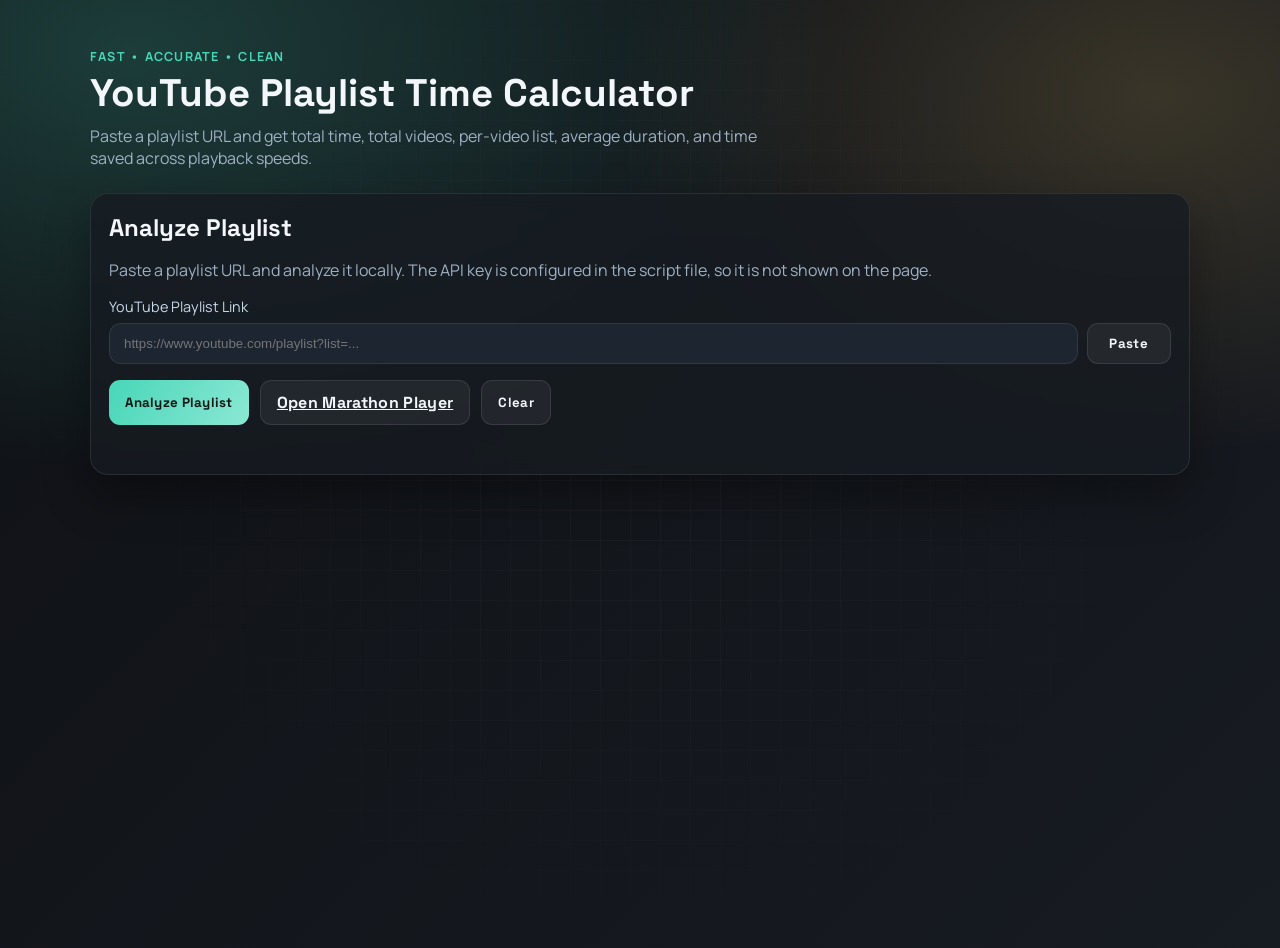
<file: index.html>
<!doctype html>
<html lang="en">
<head>
  <meta charset="UTF-8" />
  <meta name="viewport" content="width=device-width, initial-scale=1.0" />
  <title>YouTube Playlist Time Calculator</title>
  <link rel="preconnect" href="https://fonts.googleapis.com" />
  <link rel="preconnect" href="https://fonts.gstatic.com" crossorigin />
  <link href="https://fonts.googleapis.com/css2?family=Space+Grotesk:wght@400;500;700&family=Manrope:wght@400;600;700&display=swap" rel="stylesheet" />
  <link rel="stylesheet" href="styles.css" />
</head>
<body>
  <div class="bg-grid" aria-hidden="true"></div>
  <main class="container">
    <header class="hero">
      <p class="eyebrow">Fast • Accurate • Clean</p>
      <h1>YouTube Playlist Time Calculator</h1>
      <p class="hero-subtitle">
        Paste a playlist URL and get total time, total videos, per-video list, average duration,
        and time saved across playback speeds.
      </p>
    </header>

    <section class="panel input-panel" aria-labelledby="input-title">
      <h2 id="input-title">Analyze Playlist</h2>
      <p class="help-text">
        Paste a playlist URL and analyze it locally. The API key is configured in the script file, so it is not shown on the page.
      </p>
      <div class="input-grid">
        <label class="field">
          <span>YouTube Playlist Link</span>
          <div class="input-with-button">
            <input id="playlistUrl" type="url" placeholder="https://www.youtube.com/playlist?list=..." autocomplete="off" />
            <button id="pasteBtn" class="btn btn-ghost paste-btn" type="button">Paste</button>
          </div>
        </label>
      </div>
      <div class="actions">
        <button id="analyzeBtn" class="btn btn-primary" type="button">Analyze Playlist</button>
        <a class="btn btn-ghost" href="player.html">Open Marathon Player</a>
        <button id="clearBtn" class="btn btn-ghost" type="button">Clear</button>
      </div>
      <p id="status" class="status" role="status" aria-live="polite"></p>
    </section>

    <section id="resultsSection" class="results hidden" aria-live="polite">
      <div class="cards" id="summaryCards"></div>

      <div class="panel split">
        <section>
          <h3>Speed Planner</h3>
          <p class="muted">Simple cards: watch time, finish estimate, and time saved.</p>
          <p id="currentTimeDisplay" class="clock-pill" aria-live="polite"></p>
          <div id="speedPlanner" class="speed-planner"></div>
        </section>
        <section>
          <h3>Quick Insights</h3>
          <p class="muted">Fast summary for decision-making.</p>
          <div id="quickInsights" class="quick-insights"></div>
        </section>
      </div>

      <section class="panel" aria-labelledby="video-list-title">
        <h3 id="video-list-title">Playlist Videos</h3>
        <p class="muted">Ordered as in playlist.</p>
        <p id="selectionHint" class="muted selection-hint"></p>
        <div class="export-panel" aria-label="Export playlist titles">
          <div class="export-controls">
            <label class="export-option">
              <input id="includeDurationInExport" type="checkbox" checked />
              <span>Include video time</span>
            </label>
            <label class="export-option">
              <input id="includeSelectedOnlyExport" type="checkbox" />
              <span>Export selected videos only</span>
            </label>
          </div>
          <div class="export-actions">
            <button id="exportTitlesBtn" class="btn btn-primary" type="button">Download Text Doc</button>
            <button id="createSelectedPlaylistBtn" class="btn btn-ghost" type="button">Create Selected Playlist</button>
          </div>
        </div>
        <div class="toggle-control">
          <label class="field">
            <span>Smart Toggle by Number</span>
            <div class="input-with-button">
              <input id="numbersList" type="text" placeholder="e.g., 1,3,5 or 2-5" autocomplete="off" />
              <button id="toggleBtn" class="btn btn-ghost" type="button">Toggle</button>
            </div>
          </label>
          <p class="muted" style="margin-top: 0.4rem; font-size: 0.85rem;">Enter video numbers separated by commas or use ranges (e.g., "1-3,7,9"). Checked videos will be unchecked and vice versa.</p>
        </div>
        <div id="videoList" class="video-list"></div>
      </section>
    </section>
  </main>

  <template id="videoRowTemplate">
    <article class="video-item">
      <span class="video-number"></span>
      <img class="thumb" alt="Video thumbnail" loading="lazy" />
      <div class="video-meta">
        <h4 class="video-title"></h4>
        <p class="video-channel"></p>
      </div>
      <strong class="video-duration"></strong>
      <label class="video-toggle" aria-label="Include this video in calculations">
        <input class="include-checkbox" type="checkbox" checked />
        <span>Include</span>
      </label>
    </article>
  </template>

  <script src="script.js"></script>
</body>
</html>
</file>
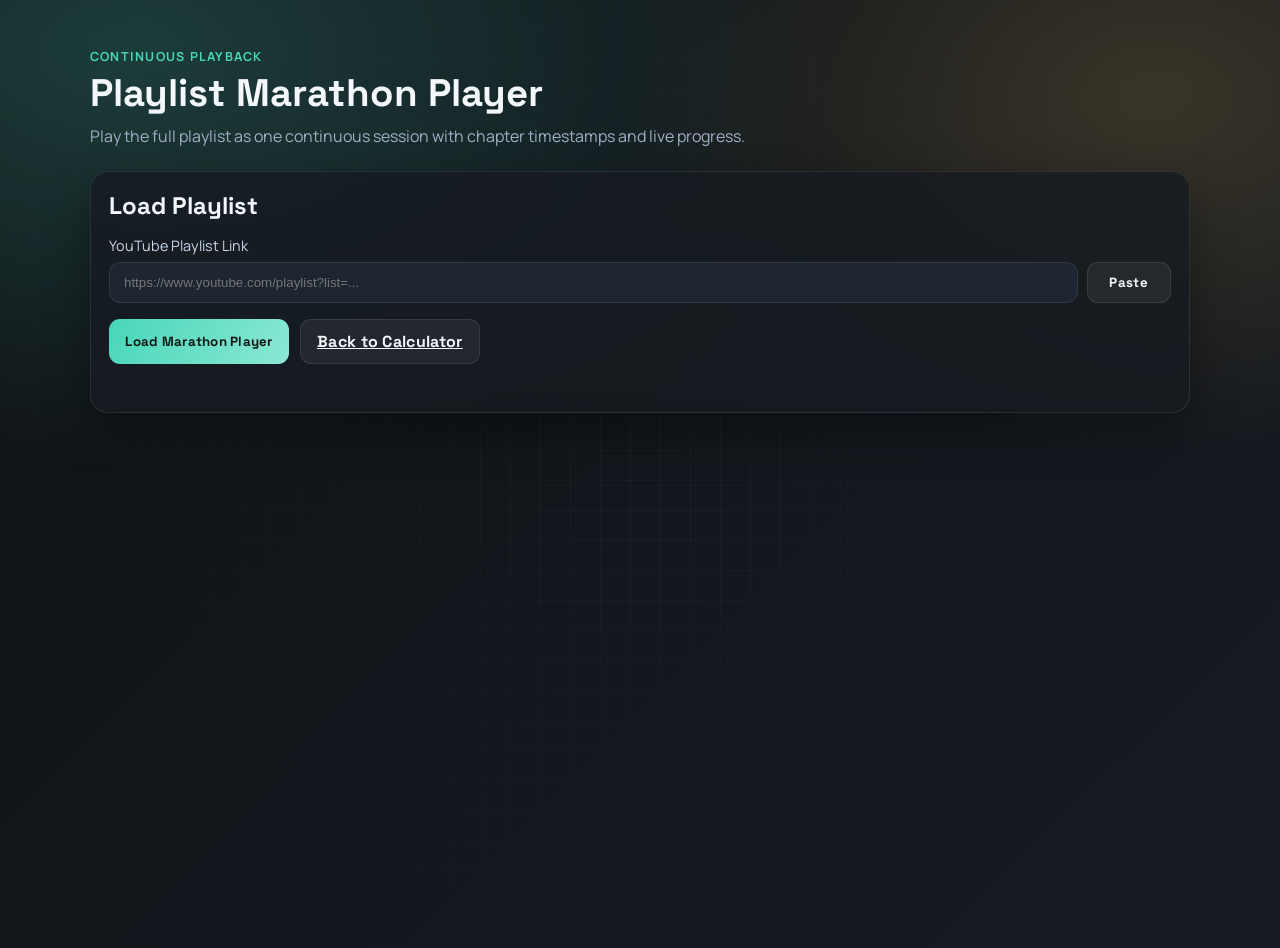
<file: player.html>
<!doctype html>
<html lang="en">
<head>
  <meta charset="UTF-8" />
  <meta name="viewport" content="width=device-width, initial-scale=1.0" />
  <title>Playlist Marathon Player</title>
  <link rel="preconnect" href="https://fonts.googleapis.com" />
  <link rel="preconnect" href="https://fonts.gstatic.com" crossorigin />
  <link href="https://fonts.googleapis.com/css2?family=Space+Grotesk:wght@400;500;700&family=Manrope:wght@400;600;700&display=swap" rel="stylesheet" />
  <link rel="stylesheet" href="styles.css" />
</head>
<body>
  <div class="bg-grid" aria-hidden="true"></div>
  <main class="container">
    <header class="hero">
      <p class="eyebrow">Continuous Playback</p>
      <h1>Playlist Marathon Player</h1>
      <p class="hero-subtitle">
        Play the full playlist as one continuous session with chapter timestamps and live progress.
      </p>
    </header>

    <section class="panel input-panel" aria-labelledby="marathon-title">
      <h2 id="marathon-title">Load Playlist</h2>
      <div class="input-grid">
        <label class="field">
          <span>YouTube Playlist Link</span>
          <div class="input-with-button">
            <input id="playlistUrl" type="url" placeholder="https://www.youtube.com/playlist?list=..." autocomplete="off" />
            <button id="pasteBtn" class="btn btn-ghost paste-btn" type="button">Paste</button>
          </div>
        </label>
      </div>
      <div class="actions">
        <button id="loadBtn" class="btn btn-primary" type="button">Load Marathon Player</button>
        <a class="btn btn-ghost" href="index.html">Back to Calculator</a>
      </div>
      <p id="status" class="status" role="status" aria-live="polite"></p>
    </section>

    <section id="marathonSection" class="hidden" aria-live="polite">
      <div class="panel marathon-grid">
        <section>
          <div class="video-shell">
            <div id="player"></div>
          </div>
          <div class="live-strip">
            <span id="nowPlaying">Not playing</span>
            <span id="globalProgress">00:00 / 00:00</span>
          </div>
        </section>

        <aside>
          <h3>Timeline Chapters</h3>
          <p class="muted">Click any chapter to jump.</p>
          <div id="chapters" class="chapters"></div>
        </aside>
      </div>
    </section>
  </main>

  <script src="https://www.youtube.com/iframe_api"></script>
  <script src="player.js"></script>
</body>
</html>
</file>
<file: styles.css>
:root {
  --bg-0: #0f1115;
  --bg-1: #171b22;
  --panel: rgba(22, 27, 34, 0.82);
  --panel-strong: #1d2530;
  --text: #f3f6fa;
  --muted: #9fb0c5;
  --accent: #48d6b8;
  --accent-2: #ffd166;
  --danger: #ff6b6b;
  --line: rgba(255, 255, 255, 0.09);
  --shadow: 0 20px 45px rgba(0, 0, 0, 0.35);
  --radius: 18px;
}

* {
  box-sizing: border-box;
}

body {
  margin: 0;
  color: var(--text);
  font-family: "Manrope", sans-serif;
  min-height: 100vh;
  background:
    radial-gradient(1200px 700px at 10% 5%, rgba(72, 214, 184, 0.22), transparent 60%),
    radial-gradient(900px 600px at 90% 10%, rgba(255, 209, 102, 0.16), transparent 60%),
    linear-gradient(135deg, var(--bg-0), var(--bg-1));
}

.bg-grid {
  position: fixed;
  inset: 0;
  pointer-events: none;
  background-image:
    linear-gradient(to right, rgba(255, 255, 255, 0.03) 1px, transparent 1px),
    linear-gradient(to bottom, rgba(255, 255, 255, 0.03) 1px, transparent 1px);
  background-size: 30px 30px;
  mask-image: radial-gradient(circle at center, black, transparent 75%);
}

.container {
  width: min(1100px, 92vw);
  margin: 3rem auto 4rem;
  position: relative;
}

.hero {
  margin-bottom: 1.5rem;
  animation: fade-up 420ms ease both;
}

.eyebrow {
  margin: 0 0 0.35rem;
  color: var(--accent);
  font-weight: 700;
  letter-spacing: 0.1em;
  font-size: 0.78rem;
  text-transform: uppercase;
}

h1,
h2,
h3,
h4 {
  margin: 0;
  font-family: "Space Grotesk", sans-serif;
}

h1 {
  font-size: clamp(1.75rem, 3vw, 2.6rem);
  line-height: 1.12;
}

.hero-subtitle,
.help-text,
.muted,
.video-channel,
.status {
  color: var(--muted);
}

.hero-subtitle {
  max-width: 68ch;
  margin-top: 0.7rem;
}

.panel {
  border: 1px solid var(--line);
  border-radius: var(--radius);
  background: var(--panel);
  backdrop-filter: blur(8px);
  box-shadow: var(--shadow);
  padding: 1.15rem;
  animation: fade-up 560ms ease both;
}

.input-panel {
  margin-bottom: 1.2rem;
}

.input-grid {
  display: grid;
  gap: 0.9rem;
  grid-template-columns: repeat(auto-fit, minmax(250px, 1fr));
  margin-top: 0.9rem;
}

.field {
  display: grid;
  gap: 0.45rem;
}

.input-with-button {
  display: grid;
  grid-template-columns: 1fr auto;
  gap: 0.55rem;
}

.field span {
  font-size: 0.9rem;
  color: #c7d7ea;
}

input {
  width: 100%;
  border: 1px solid var(--line);
  color: var(--text);
  background: var(--panel-strong);
  border-radius: 12px;
  padding: 0.75rem 0.85rem;
  outline: none;
  transition: border-color 180ms ease, transform 180ms ease;
}

input:focus {
  border-color: var(--accent);
  transform: translateY(-1px);
}

.actions {
  display: flex;
  gap: 0.7rem;
  margin-top: 1rem;
}

.btn {
  border: none;
  border-radius: 11px;
  cursor: pointer;
  padding: 0.68rem 1rem;
  font-weight: 700;
  font-family: "Space Grotesk", sans-serif;
  letter-spacing: 0.02em;
}

.btn:disabled {
  opacity: 0.55;
  cursor: not-allowed;
}

.btn-primary {
  color: #0f1715;
  background: linear-gradient(120deg, var(--accent), #8be8d4);
}

.btn-ghost {
  color: var(--text);
  background: rgba(255, 255, 255, 0.06);
  border: 1px solid var(--line);
}

.paste-btn {
  min-width: 84px;
}

.status {
  min-height: 1.2rem;
  margin: 0.7rem 0 0;
  font-size: 0.92rem;
}

.status.error {
  color: var(--danger);
}

.hidden {
  display: none;
}

.cards {
  display: grid;
  gap: 0.8rem;
  grid-template-columns: repeat(auto-fit, minmax(190px, 1fr));
  margin-bottom: 0.9rem;
}

.card {
  border: 1px solid var(--line);
  background: var(--panel);
  border-radius: 14px;
  padding: 0.9rem;
}

.card .label {
  color: var(--muted);
  font-size: 0.85rem;
}

.card .value {
  margin-top: 0.35rem;
  font-size: 1.45rem;
  font-family: "Space Grotesk", sans-serif;
}

.split {
  display: grid;
  gap: 1rem;
  grid-template-columns: 1.2fr 0.8fr;
  margin-bottom: 0.9rem;
}

.speed-planner {
  margin-top: 0.7rem;
  display: grid;
  gap: 0.65rem;
}

.clock-pill {
  margin: 0.6rem 0 0;
  display: inline-block;
  border: 1px solid var(--line);
  border-radius: 999px;
  padding: 0.28rem 0.62rem;
  font-size: 0.8rem;
  color: #d6e5f5;
  background: rgba(255, 255, 255, 0.04);
}

.speed-card {
  border: 1px solid var(--line);
  background: linear-gradient(145deg, rgba(255, 255, 255, 0.06), rgba(255, 255, 255, 0.02));
  border-radius: 14px;
  padding: 0.85rem 0.9rem;
  display: grid;
  gap: 0.45rem;
}

.speed-head {
  display: flex;
  justify-content: space-between;
  align-items: center;
}

.speed-badge {
  display: inline-block;
  font-family: "Space Grotesk", sans-serif;
  font-weight: 700;
  font-size: 0.88rem;
  color: #10201c;
  background: linear-gradient(120deg, var(--accent), #8be8d4);
  border-radius: 999px;
  padding: 0.22rem 0.6rem;
}

.speed-finish {
  color: #d6e5f5;
  font-size: 0.88rem;
  font-weight: 600;
}

.speed-metrics {
  display: grid;
  gap: 0.45rem;
  grid-template-columns: 1fr 1fr;
}

.metric-box {
  border: 1px solid var(--line);
  border-radius: 10px;
  padding: 0.52rem 0.58rem;
  background: rgba(255, 255, 255, 0.03);
}

.metric-label {
  color: var(--muted);
  font-size: 0.75rem;
}

.metric-value {
  margin-top: 0.2rem;
  font-family: "Space Grotesk", sans-serif;
  font-size: 1rem;
}

.quick-insights {
  margin-top: 0.7rem;
  display: grid;
  gap: 0.6rem;
}

.insight {
  border: 1px solid var(--line);
  border-radius: 12px;
  background: rgba(255, 255, 255, 0.03);
  padding: 0.7rem;
}

.insight-title {
  font-size: 0.8rem;
  color: var(--muted);
}

.insight-value {
  margin-top: 0.22rem;
  font-family: "Space Grotesk", sans-serif;
  font-size: 1.06rem;
}

.video-list {
  margin-top: 0.8rem;
  display: grid;
  gap: 0.55rem;
}

.selection-hint {
  margin: 0.45rem 0 0;
  font-size: 0.86rem;
}

.export-panel {
  margin: 0.75rem 0;
  padding: 0.75rem;
  border: 1px solid var(--line);
  border-radius: 12px;
  background: rgba(255, 255, 255, 0.03);
  display: grid;
  gap: 0.8rem;
}

.export-controls {
  display: flex;
  flex-wrap: wrap;
  gap: 0.6rem 0.9rem;
}

.export-option {
  display: inline-flex;
  align-items: center;
  gap: 0.45rem;
  font-size: 0.9rem;
  color: #d9e6f6;
  user-select: none;
}

.export-option input {
  width: auto;
  margin: 0;
  accent-color: var(--accent);
}

.export-actions {
  display: flex;
  flex-wrap: wrap;
  gap: 0.55rem;
  justify-content: flex-start;
}

.toggle-control {
  margin-bottom: 0.8rem;
  padding: 0.7rem;
  border: 1px solid var(--line);
  border-radius: 12px;
  background: rgba(72, 214, 184, 0.08);
}

.video-number {
  display: inline-flex;
  align-items: center;
  justify-content: center;
  min-width: 32px;
  height: 32px;
  border-radius: 50%;
  background: linear-gradient(120deg, var(--accent), #8be8d4);
  color: #0f1715;
  font-family: "Space Grotesk", sans-serif;
  font-weight: 700;
  font-size: 0.9rem;
}

.video-item {
  display: grid;
  grid-template-columns: auto 110px 1fr auto auto;
  gap: 0.75rem;
  align-items: center;
  border: 1px solid var(--line);
  border-radius: 12px;
  padding: 0.45rem;
  background: rgba(255, 255, 255, 0.02);
}

.thumb {
  width: 110px;
  aspect-ratio: 16 / 9;
  object-fit: cover;
  border-radius: 8px;
}

.video-title {
  font-size: 0.96rem;
  margin: 0;
}

.video-channel {
  margin: 0.3rem 0 0;
  font-size: 0.83rem;
}

.video-duration {
  color: var(--accent-2);
  font-family: "Space Grotesk", sans-serif;
}

.video-toggle {
  display: inline-flex;
  align-items: center;
  gap: 0.4rem;
  border: 1px solid var(--line);
  border-radius: 999px;
  padding: 0.32rem 0.58rem;
  background: rgba(255, 255, 255, 0.04);
  font-size: 0.8rem;
  color: #d9e6f6;
  user-select: none;
}

.video-toggle input {
  width: auto;
  margin: 0;
  accent-color: var(--accent);
}

.marathon-grid {
  display: grid;
  gap: 1rem;
  grid-template-columns: 1.35fr 0.9fr;
}

.video-shell {
  border: 1px solid var(--line);
  border-radius: 14px;
  overflow: hidden;
  background: #000;
  aspect-ratio: 16 / 9;
}

#player,
#player iframe {
  width: 100%;
  height: 100%;
}

.live-strip {
  margin-top: 0.65rem;
  border: 1px solid var(--line);
  border-radius: 12px;
  background: rgba(255, 255, 255, 0.04);
  padding: 0.55rem 0.7rem;
  display: flex;
  justify-content: space-between;
  gap: 0.8rem;
  font-size: 0.9rem;
}

.chapters {
  margin-top: 0.7rem;
  display: grid;
  gap: 0.5rem;
  max-height: 68vh;
  overflow: auto;
  padding-right: 0.2rem;
}

.chapter-item {
  width: 100%;
  border: 1px solid var(--line);
  border-radius: 12px;
  background: rgba(255, 255, 255, 0.03);
  color: var(--text);
  cursor: pointer;
  text-align: left;
  padding: 0.6rem;
  display: grid;
  grid-template-columns: auto 1fr auto;
  gap: 0.6rem;
  align-items: center;
}

.chapter-item.active {
  border-color: rgba(72, 214, 184, 0.85);
  background: rgba(72, 214, 184, 0.14);
}

.chapter-time,
.chapter-duration {
  font-family: "Space Grotesk", sans-serif;
  font-size: 0.84rem;
  color: #d2e2f3;
}

.chapter-title {
  font-size: 0.9rem;
  color: #f1f6fd;
}

@keyframes fade-up {
  from {
    opacity: 0;
    transform: translateY(8px);
  }
  to {
    opacity: 1;
    transform: translateY(0);
  }
}

@media (max-width: 850px) {
  .split {
    grid-template-columns: 1fr;
  }

  .marathon-grid {
    grid-template-columns: 1fr;
  }

  .live-strip {
    flex-direction: column;
  }

  .input-with-button {
    grid-template-columns: 1fr;
  }

  .paste-btn {
    width: 100%;
  }

  .export-actions {
    justify-content: stretch;
  }

  .export-actions .btn {
    width: 100%;
  }

  .speed-metrics {
    grid-template-columns: 1fr;
  }

  .video-item {
    grid-template-columns: auto 90px 1fr auto;
  }

  .video-duration {
    grid-column: 3 / 4;
  }

  .video-toggle {
    grid-column: 4 / 5;
    justify-self: end;
  }

  .thumb {
    width: 90px;
  }
}
</file>
